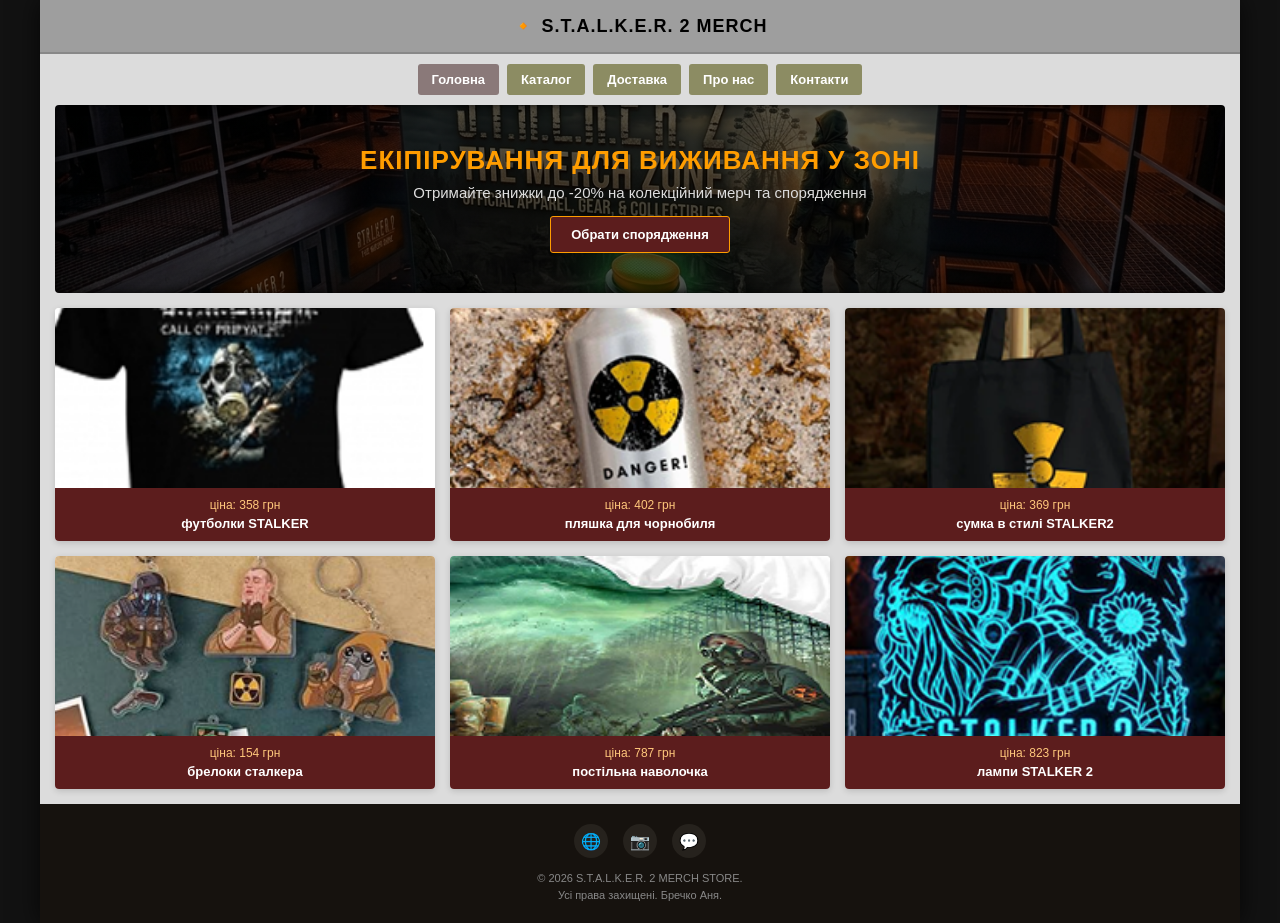
<file: index.html>
<!DOCTYPE html>
<html lang="uk">
<head>
    <meta charset="UTF-8">
    <meta name="viewport" content="width=device-width, initial-scale=1.0">
    <title>S.T.A.L.K.E.R. 2 Merch Store</title>
    <link rel="stylesheet" href="style.css">
</head>
<body>

    <div class="mobile-wrapper">
        
        <!-- Шапка сайту -->
        <header class="site-header">
            <span class="logo-icon">🔸</span> S.T.A.L.K.E.R. 2 MERCH
        </header>

        <!-- Оновлена навігація з кількома кнопками -->
        <nav class="site-nav">
            <a href="#" class="nav-tab active">Головна</a>
            <a href="catalog.html" class="nav-tab">Каталог</a>
            <a href="#" class="nav-tab">Доставка</a>
            <a href="#" class="nav-tab">Про нас</a>
            <a href="contacts.html" class="nav-tab">Контакти</a>
        </nav>

        <!-- HERO BLOCK (Банер) -->
        <section class="hero-block">
    <div class="hero-content">
        <h2>Екіпірування для виживання у Зоні</h2>
        <p>Отримайте знижки до -20% на колекційний мерч та спорядження</p>
        <button class="hero-btn">Обрати спорядження</button>
    </div>
</section>

        <!-- Каталог товарів -->
        <main class="catalog">
            
            <!-- Картка 1 -->
            <div class="product-card">
                <img src="Rectangle 6.png" alt="футболка STALKER" class="product-img">
                <div class="product-info">
                    <span class="price">ціна: 358 грн</span>
                    <span class="title">футболки STALKER</span>
                </div>
            </div>

            <!-- Картка 2 -->
            <div class="product-card">
                <img src="Rectangle 10.png" alt="пляшка для чорнобиля" class="product-img">
                <div class="product-info">
                    <span class="price">ціна: 402 грн</span>
                    <span class="title">пляшка для чорнобиля</span>
                </div>
            </div>

            <!-- Картка 3 -->
            <div class="product-card">
                <img src="Rectangle 12.png" alt="сумка в стилі STALKER2" class="product-img">
                <div class="product-info">
                    <span class="price">ціна: 369 грн</span>
                    <span class="title">сумка в стилі STALKER2</span>
                </div>
            </div>

            <!-- Картка 4 -->
            <div class="product-card">
                <img src="Rectangle 14.png" alt="брелок сталкера" class="product-img">
                <div class="product-info">
                    <span class="price">ціна: 154 грн</span>
                    <span class="title">брелоки сталкера</span>
                </div>
            </div>

            <!-- Картка 5 -->
            <div class="product-card">
                <img src="Rectangle 16.png" alt="постільна наволочка" class="product-img">
                <div class="product-info">
                    <span class="price">ціна: 787 грн</span>
                    <span class="title">постільна наволочка</span>
                </div>
            </div>

            <!-- Картка 6 -->
            <div class="product-card">
                <img src="Rectangle 18.png" alt="лампи STALKER 2" class="product-img">
                <div class="product-info">
                    <span class="price">ціна: 823 грн</span>
                    <span class="title">лампи STALKER 2</span>
                </div>
            </div>

        </main>

        <!-- Підвал сайту -->
        <footer class="site-footer">
            <div class="social-icons">
                <a href="#" class="social-icon">🌐</a>
                <a href="#" class="social-icon">📷</a>
                <a href="#" class="social-icon">💬</a>
            </div>
            <p class="copyright">
                © 2026 S.T.A.L.K.E.R. 2 MERCH STORE.<br> Усі права захищені. Бречко Аня.
            </p>
        </footer>

    </div>

</body>
</html>
</file>
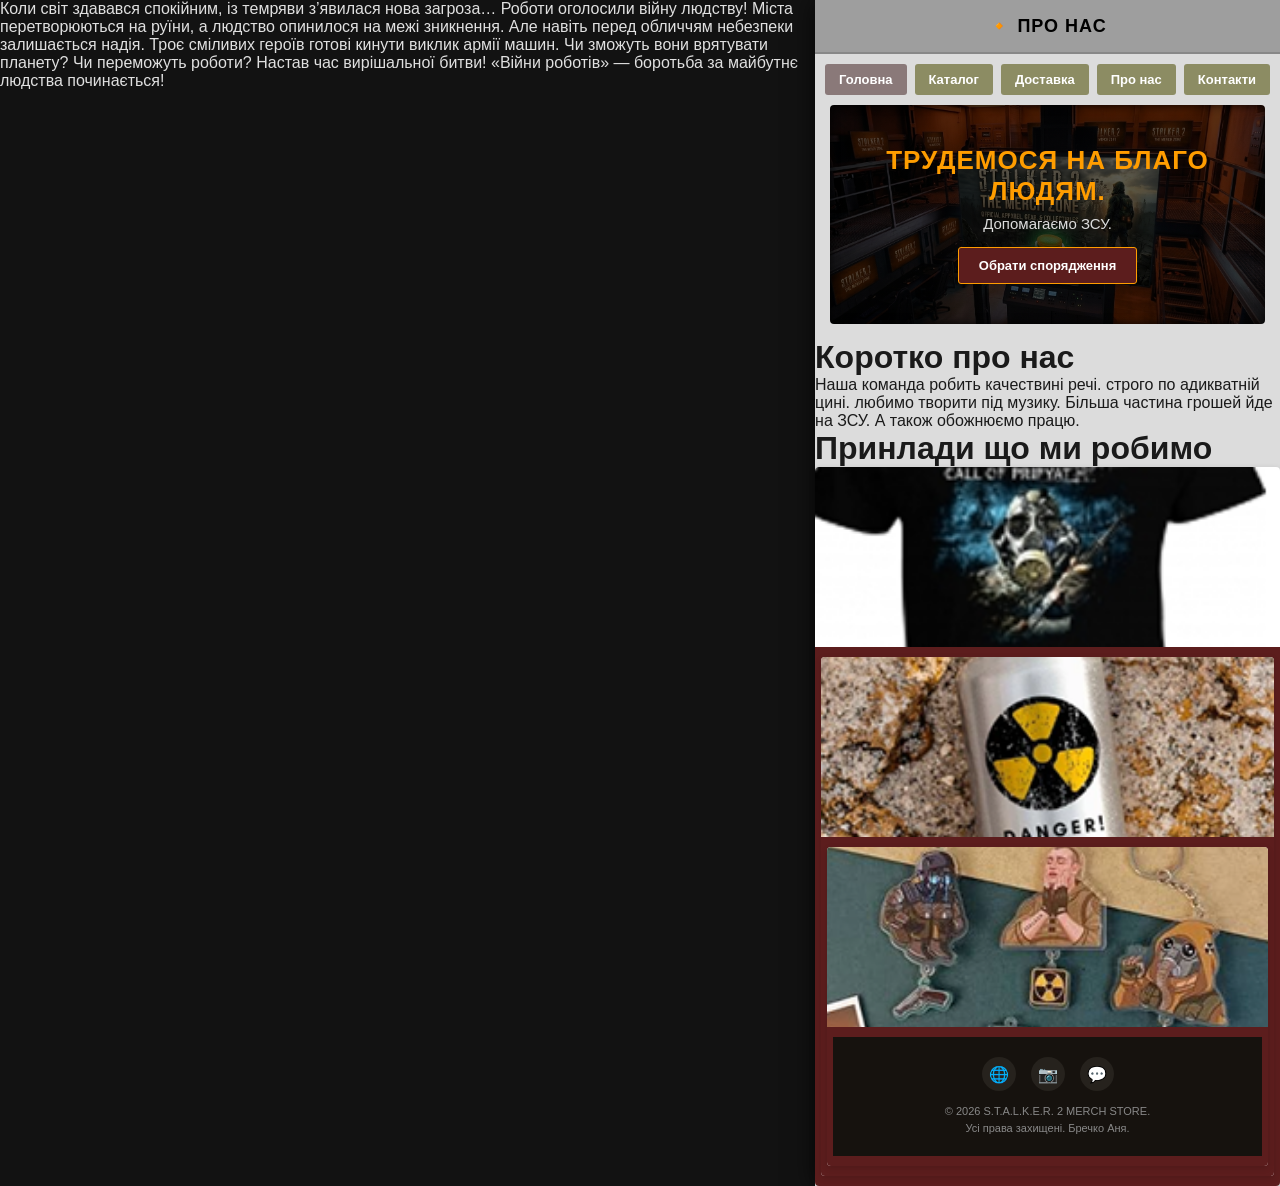
<file: about.html>
Коли світ здавався спокійним, із темряви з’явилася нова загроза… Роботи оголосили війну людству! Міста перетворюються на руїни, а людство опинилося на межі зникнення. Але навіть перед обличчям небезпеки залишається надія. Троє сміливих героїв готові кинути виклик армії машин. Чи зможуть вони врятувати планету? Чи переможуть роботи? Настав час вирішальної битви! «Війни роботів» — боротьба за майбутнє людства починається!
<!DOCTYPE html>
<html lang="uk">
<head>
    <meta charset="UTF-8">
    <meta name="viewport" content="width=device-width, initial-scale=1.0">
    <title>Про нас</title>
    <link rel="stylesheet" href="style.css">
</head>
<body>

    <div class="mobile-wrapper">
        
        <!-- Шапка сайту -->
        <header class="site-header">
            <span class="logo-icon">🔸</span> про нас
        </header>

        <!-- Оновлена навігація з кількома кнопками -->
        <nav class="site-nav">
            <a href="#" class="nav-tab active">Головна</a>
            <a href="catalog.html" class="nav-tab">Каталог</a>
            <a href="#" class="nav-tab">Доставка</a>
            <a href="#" class="nav-tab">Про нас</a>
            <a href="contacts.html" class="nav-tab">Контакти</a>
        </nav>

        <!-- HERO BLOCK (Банер) -->
        <section class="hero-block">
    <div class="hero-content">
        <h2>трудемося на благо людям. </h2>
        <p>Допомагаємо ЗСУ.</p>
        <button class="hero-btn">Обрати спорядження</button>
    </div>
</section>

       <main>
        <h1>Коротко про нас </h1>
        <p> Наша команда робить качествині речі. строго по адикватній цині. любимо творити під музику. Більша частина грошей йде на ЗСУ. А також обожнюємо працю. </p>
        <h1>Принлади що ми робимо</h1>
       </main>
                <div class="product-card">
                <img src="Rectangle 6.png" alt="футболка STALKER" class="product-img">
                <div class="product-info">

                 <div class="product-card">
                <img src="Rectangle 10.png" alt="пляшка для чорнобиля" class="product-img">
                <div class="product-info">
                    
                 <div class="product-card">
                <img src="Rectangle 14.png" alt="брелок сталкера" class="product-img">
                <div class="product-info">
                        
        <!-- Підвал сайту -->
        <footer class="site-footer">
            <div class="social-icons">
                <a href="#" class="social-icon">🌐</a>
                <a href="#" class="social-icon">📷</a>
                <a href="#" class="social-icon">💬</a>
            </div>
            <p class="copyright">
                © 2026 S.T.A.L.K.E.R. 2 MERCH STORE.<br> Усі права захищені. Бречко Аня.
            </p>
        </footer>

    </div>

</body>
</html>
</file>
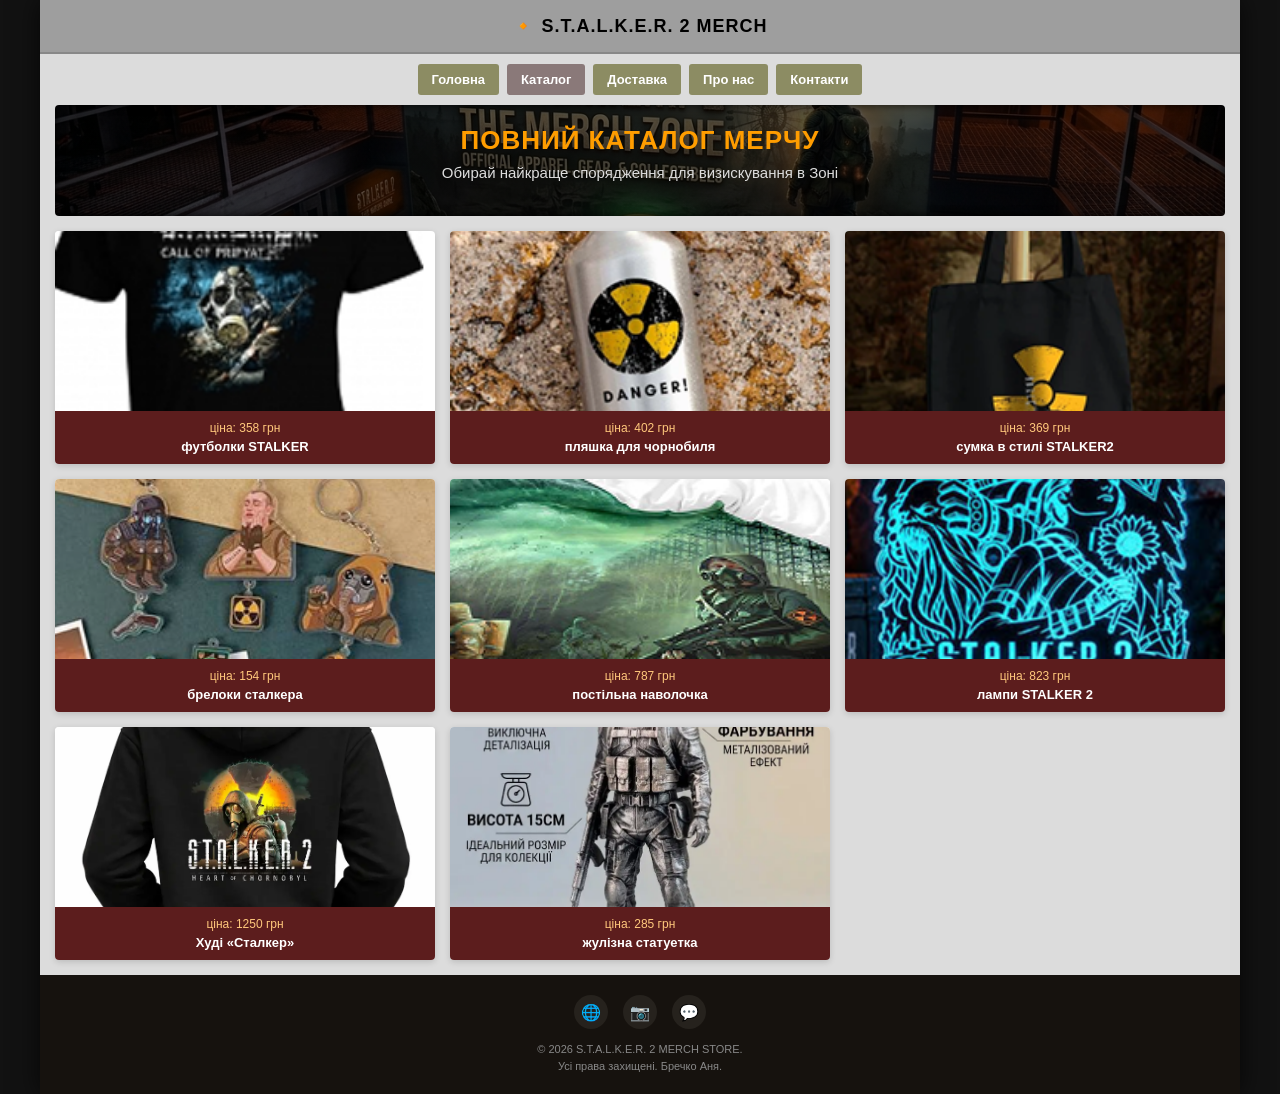
<file: catalog.html>
<!DOCTYPE html>
<html lang="uk">
<head>
    <meta charset="UTF-8">
    <meta name="viewport" content="width=device-width, initial-scale=1.0">
    <title>Каталог — S.T.A.L.K.E.R. 2 Merch Store</title>
    <link rel="stylesheet" href="style.css">
</head>
<body>

    <div class="mobile-wrapper">
        
        <!-- Шапка сайту -->
        <header class="site-header">
            <span class="logo-icon">🔸</span> S.T.A.L.K.E.R. 2 MERCH
        </header>

        <!-- Навігація -->
        <nav class="site-nav">
            <a href="index.html" class="nav-tab">Головна</a>
            <a href="catalog.html" class="nav-tab active">Каталог</a>
            <a href="#" class="nav-tab">Доставка</a>
            <a href="#" class="nav-tab">Про нас</a>
            <a href="contacts.html" class="nav-tab">Контакти</a>
        </nav>

        <!-- Банер каталогу -->
        <section class="hero-block" style="padding: 20px 15px;">
            <div class="hero-content">
                <h2>Повний каталог мерчу</h2>
                <p>Обирай найкраще спорядження для визискування в Зоні</p>
            </div>
        </section>

        <!-- Фільтри та каталог -->
        <main class="catalog">
            
            <!-- Картка 1 -->
            <div class="product-card">
                <img src="Rectangle 6.png" alt="футболка STALKER" class="product-img">
                <div class="product-info">
                    <span class="price">ціна: 358 грн</span>
                    <span class="title">футболки STALKER</span>
                </div>
            </div>

            <!-- Картка 2 -->
            <div class="product-card">
                <img src="Rectangle 10.png" alt="пляшка для чорнобиля" class="product-img">
                <div class="product-info">
                    <span class="price">ціна: 402 грн</span>
                    <span class="title">пляшка для чорнобиля</span>
                </div>
            </div>

            <!-- Картка 3 -->
            <div class="product-card">
                <img src="Rectangle 12.png" alt="сумка в стилі STALKER2" class="product-img">
                <div class="product-info">
                    <span class="price">ціна: 369 грн</span>
                    <span class="title">сумка в стилі STALKER2</span>
                </div>
            </div>

            <!-- Картка 4 -->
            <div class="product-card">
                <img src="Rectangle 14.png" alt="брелок сталкера" class="product-img">
                <div class="product-info">
                    <span class="price">ціна: 154 грн</span>
                    <span class="title">брелоки сталкера</span>
                </div>
            </div>

            <!-- Картка 5 -->
            <div class="product-card">
                <img src="Rectangle 16.png" alt="постільна наволочка" class="product-img">
                <div class="product-info">
                    <span class="price">ціна: 787 грн</span>
                    <span class="title">постільна наволочка</span>
                </div>
            </div>

            <!-- Картка 6 -->
            <div class="product-card">
                <img src="Rectangle 18.png" alt="лампи STALKER 2" class="product-img">
                <div class="product-info">
                    <span class="price">ціна: 823 грн</span>
                    <span class="title">лампи STALKER 2</span>
                </div>
            </div>

            <!-- Картка 7 (Додаткова) -->
            <div class="product-card">
                <img src="худі.webp" alt="Худі Сталкер" class="product-img">
                <div class="product-info">
                    <span class="price">ціна: 1250 грн</span>
                    <span class="title">Худі «Сталкер»</span>
                </div>
            </div>

            <!-- Картка 8 (Додаткова) -->
            <div class="product-card">
                <img src="жилізна статуетка.webp" alt="Чашка Сталкер" class="product-img">
                <div class="product-info">
                    <span class="price">ціна: 285 грн</span>
                    <span class="title">жулізна статуетка</span>
                </div>
            </div>

        </main>

        <!-- Підвал сайту -->
        <footer class="site-footer">
            <div class="social-icons">
                <a href="#" class="social-icon">🌐</a>
                <a href="#" class="social-icon">📷</a>
                <a href="#" class="social-icon">💬</a>
            </div>
            <p class="copyright">
                © 2026 S.T.A.L.K.E.R. 2 MERCH STORE.<br> Усі права захищені. Бречко Аня.
            </p>
        </footer>

    </div>

</body>
</html>
</file>
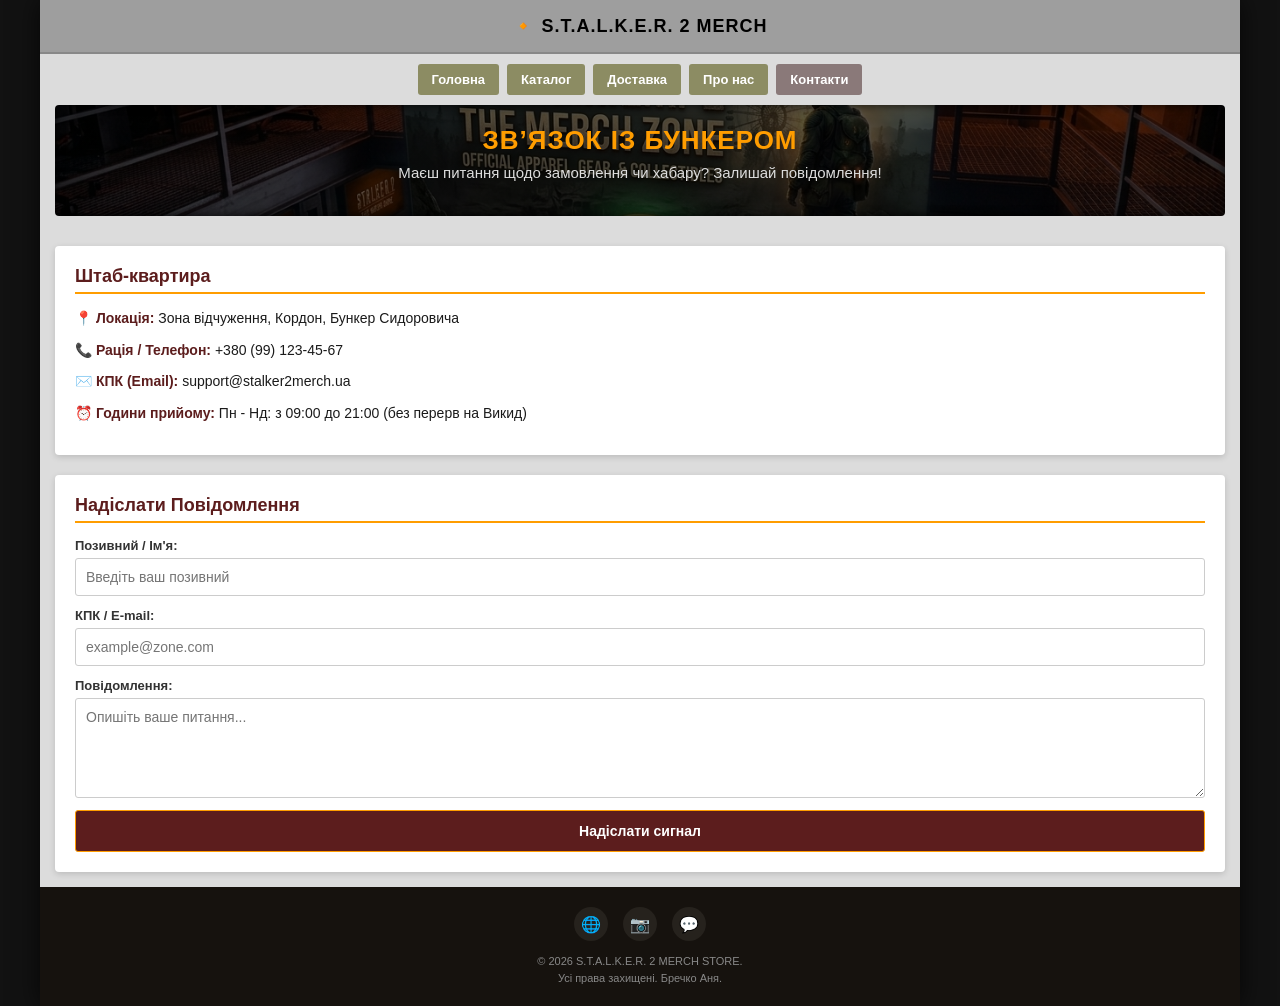
<file: contacts.html>
<!DOCTYPE html>
<html lang="uk">
<head>
    <meta charset="UTF-8">
    <meta name="viewport" content="width=device-width, initial-scale=1.0">
    <title>Контакти — S.T.A.L.K.E.R. 2 Merch Store</title>
    <link rel="stylesheet" href="style.css">
    
</head>
<body>

    <div class="mobile-wrapper">
        
        <!-- Шапка сайту -->
        <header class="site-header">
            <span class="logo-icon">🔸</span> S.T.A.L.K.E.R. 2 MERCH
        </header>

        <!-- Навігація -->
        <nav class="site-nav">
            <a href="index.html" class="nav-tab">Головна</a>
            <a href="catalog.html" class="nav-tab">Каталог</a>
            <a href="#" class="nav-tab">Доставка</a>
            <a href="#" class="nav-tab">Про нас</a>
            <a href="contacts.html" class="nav-tab active">Контакти</a>
        </nav>

        <!-- Зв'язок із базом -->
        <section class="hero-block" style="padding: 20px 15px;">
            <div class="hero-content">
                <h2>Зв’язок із Бункером</h2>
                <p>Маєш питання щодо замовлення чи хабару? Залишай повідомлення!</p>
            </div>
        </section>

        <!-- Основна частина контактів -->
        <main class="contacts-container">
            
            <!-- Блок контактних даних -->
            <div class="contact-info-card">
                <h3>Штаб-квартира</h3>
                <div class="info-item">
                    <strong>📍 Локація:</strong> Зона відчуження, Кордон, Бункер Сидоровича
                </div>
                <div class="info-item">
                    <strong>📞 Рація / Телефон:</strong> +380 (99) 123-45-67
                </div>
                <div class="info-item">
                    <strong>✉️ КПК (Email):</strong> support@stalker2merch.ua
                </div>
                <div class="info-item">
                    <strong>⏰ Години прийому:</strong> Пн - Нд: з 09:00 до 21:00 (без перерв на Викид)
                </div>
            </div>

            <!-- Форма зворотного зв'язку -->
            <div class="contact-form-card">
                <h3>Надіслати Повідомлення</h3>
                <form class="contact-form" action="#" method="post">
                    <div class="form-group">
                        <label for="name">Позивний / Ім'я:</label>
                        <input type="text" id="name" name="name" placeholder="Введіть ваш позивний" required>
                    </div>
                    <div class="form-group">
                        <label for="email">КПК / E-mail:</label>
                        <input type="email" id="email" name="email" placeholder="example@zone.com" required>
                    </div>
                    <div class="form-group">
                        <label for="message">Повідомлення:</label>
                        <textarea id="message" name="message" placeholder="Опишіть ваше питання..." required></textarea>
                    </div>
                    <button type="submit" class="submit-btn">Надіслати сигнал</button>
                </form>
            </div>

        </main>

        <!-- Підвал сайту -->
        <footer class="site-footer">
            <div class="social-icons">
                <a href="#" class="social-icon">🌐</a>
                <a href="#" class="social-icon">📷</a>
                <a href="#" class="social-icon">💬</a>
            </div>
            <p class="copyright">
                © 2026 S.T.A.L.K.E.R. 2 MERCH STORE.<br> Усі права захищені. Бречко Аня.
            </p>
        </footer>

    </div>

</body>
</html>
</file>
<file: style.css>
/* ==========================================
   1. БАЗОВІ НАЛАШТУВАННЯ ТА ЗМІННІ
   ========================================== */
* {
    box-sizing: border-box;
    margin: 0;
    padding: 0;
    font-family: 'Segoe UI', Tahoma, Geneva, Verdana, sans-serif;
}

body {
    background-color: #121212;
    color: #e0e0e0;
    display: flex;
    justify-content: center;
    align-items: flex-start;
    min-height: 100vh;
}

/* ==========================================
   2. МОБІЛЬНА ВЕРСІЯ (Mobile-First approach)
   ========================================== */
/* Головний контейнер за замовчуванням оптимізовано під мобільні */
.mobile-wrapper {
    width: 100%;
    max-width: 1200px; /* Максимальна ширина для десктопу */
    margin: 0 auto;
    background-color: #dcdcdc; /* Світло-сірий фон макета */
    color: #1a1a1a;
    display: flex;
    flex-direction: column;
    box-shadow: 0 0 25px rgba(0, 0, 0, 0.7);
    transition: all 0.3s ease;
}

/* Шапка */
.site-header {
    background-color: #9e9e9e;
    color: #000;
    font-weight: bold;
    text-align: center;
    padding: 15px;
    font-size: 18px;
    border-bottom: 2px solid #888;
    text-transform: uppercase;
    letter-spacing: 1px;
}

/* Навігація */
.site-nav {
    display: flex;
    padding: 10px;
    gap: 8px;
    overflow-x: auto;
    white-space: nowrap;
    scrollbar-width: none; /* Firefox */
}

.site-nav::-webkit-scrollbar {
    display: none; /* Chrome / Safari */
}

.nav-tab {
    flex: 0 0 auto;
    text-align: center;
    background-color: #8c8c63;
    color: #fff;
    text-decoration: none;
    padding: 8px 14px;
    font-size: 13px;
    border-radius: 3px;
    font-weight: 600;
    transition: background 0.2s ease;
}

.nav-tab.active, .nav-tab:hover {
    background-color: #8a7979;
}

/* Hero Block */
.hero-block {
    margin: 0 10px 10px 10px;
    background: linear-gradient(rgba(0, 0, 0, 0.65), rgba(0, 0, 0, 0.65)), 
                url('Gemini_Generated_Image_u5dc70u5dc70u5dc.jpg') center/cover no-repeat;
    border-radius: 4px;
    padding: 25px 15px;
    color: #ffffff;
    text-align: center;
    box-shadow: inset 0 0 10px rgba(0,0,0,0.8);
}

.hero-content h2 {
    font-size: 20px;
    text-transform: uppercase;
    letter-spacing: 1px;
    color: #ff9d00;
    margin-bottom: 8px;
}

.hero-content p {
    font-size: 13px;
    margin-bottom: 15px;
    color: #ddd;
}

.hero-btn {
    background-color: #5c1d1d;
    color: #fff;
    border: 1px solid #ff9d00;
    padding: 10px 20px;
    font-size: 13px;
    font-weight: bold;
    cursor: pointer;
    border-radius: 3px;
    transition: all 0.2s ease;
}

.hero-btn:hover {
    background-color: #ff9d00;
    color: #000;
}

/* Сітка каталогу (Мобільна: 2 колонки) */
.catalog {
    display: grid;
    grid-template-columns: repeat(2, 1fr);
    gap: 12px;
    padding: 0 10px 10px 10px;
}

/* Картка товару */
.product-card {
    background-color: #fff;
    display: flex;
    flex-direction: column;
    border-radius: 4px;
    overflow: hidden;
    box-shadow: 0 2px 6px rgba(0,0,0,0.15);
    transition: transform 0.2s ease, box-shadow 0.2s ease;
}

.product-card:hover {
    transform: translateY(-3px);
    box-shadow: 0 5px 12px rgba(0,0,0,0.25);
}

.product-img {
    width: 100%;
    height: 250px;
    object-fit: cover;
}

.product-info {
    background-color: #5c1d1d;
    color: #fff;
    padding: 10px 6px;
    text-align: center;
    display: flex;
    flex-direction: column;
    gap: 4px;
    flex-grow: 1;
    justify-content: center;
}

.product-info .price {
    font-size: 12px;
    color: #ffc87c;
}

.product-info .title {
    font-size: 13px;
    font-weight: bold;
}

/* Підвал */
.site-footer {
    background-color: #16120e;
    color: #b5b5b5;
    padding: 20px 10px;
    text-align: center;
    margin-top: auto;
}

.social-icons {
    display: flex;
    justify-content: center;
    gap: 15px;
    margin-bottom: 12px;
}

.social-icon {
    background-color: #26221d;
    width: 34px;
    height: 34px;
    display: flex;
    align-items: center;
    justify-content: center;
    border-radius: 50%;
    text-decoration: none;
    font-size: 16px;
    transition: background 0.2s ease;
}

.social-icon:hover {
    background-color: #ff9d00;
}

.copyright {
    font-size: 11px;
    line-height: 1.5;
    color: #888;
}

/* ==========================================
   3. ПЛАНШЕТИ (від 600px до 900px)
   ========================================== */
@media (min-width: 600px) {
    .site-nav {
        justify-content: center; /* Центруємо кнопки меню */
        overflow-x: visible;
    }

    .catalog {
        grid-template-columns: repeat(3, 1fr); /* 3 колонки товарів */
        gap: 15px;
        padding: 0 15px 15px 15px;
    }

    .hero-block {
        margin: 0 15px 15px 15px;
        padding: 40px 20px;
    }

    .hero-content h2 {
        font-size: 26px;
    }

    .hero-content p {
        font-size: 15px;
    }

    .product-img {
        height: 180px;
    }
}

        /* Спеціальні стилі для сторінки контактів */
        .contacts-container {
            padding: 15px;
            display: flex;
            flex-direction: column;
            gap: 20px;
        }
        .contact-info-card, .contact-form-card {
            background-color: #fff;
            padding: 20px;
            border-radius: 4px;
            box-shadow: 0 2px 6px rgba(0,0,0,0.15);
        }
        .contact-info-card h3, .contact-form-card h3 {
            color: #5c1d1d;
            margin-bottom: 15px;
            font-size: 18px;
            border-bottom: 2px solid #ff9d00;
            padding-bottom: 5px;
        }
        .info-item {
            margin-bottom: 12px;
            font-size: 14px;
            line-height: 1.4;
        }
        .info-item strong {
            color: #5c1d1d;
        }
        .contact-form {
            display: flex;
            flex-direction: column;
            gap: 12px;
        }
        .form-group {
            display: flex;
            flex-direction: column;
            gap: 5px;
        }
        .form-group label {
            font-size: 13px;
            font-weight: bold;
            color: #333;
        }
        .form-group input, .form-group textarea {
            padding: 10px;
            border: 1px solid #ccc;
            border-radius: 3px;
            font-size: 14px;
            font-family: inherit;
        }
        .form-group textarea {
            resize: vertical;
            min-height: 100px;
        }
        .submit-btn {
            background-color: #5c1d1d;
            color: #fff;
            border: 1px solid #ff9d00;
            padding: 12px;
            font-size: 14px;
            font-weight: bold;
            cursor: pointer;
            border-radius: 3px;
            transition: all 0.2s ease;
        }
        .submit-btn:hover {
            background-color: #ff9d00;
            color: #000;
        }
</file>
